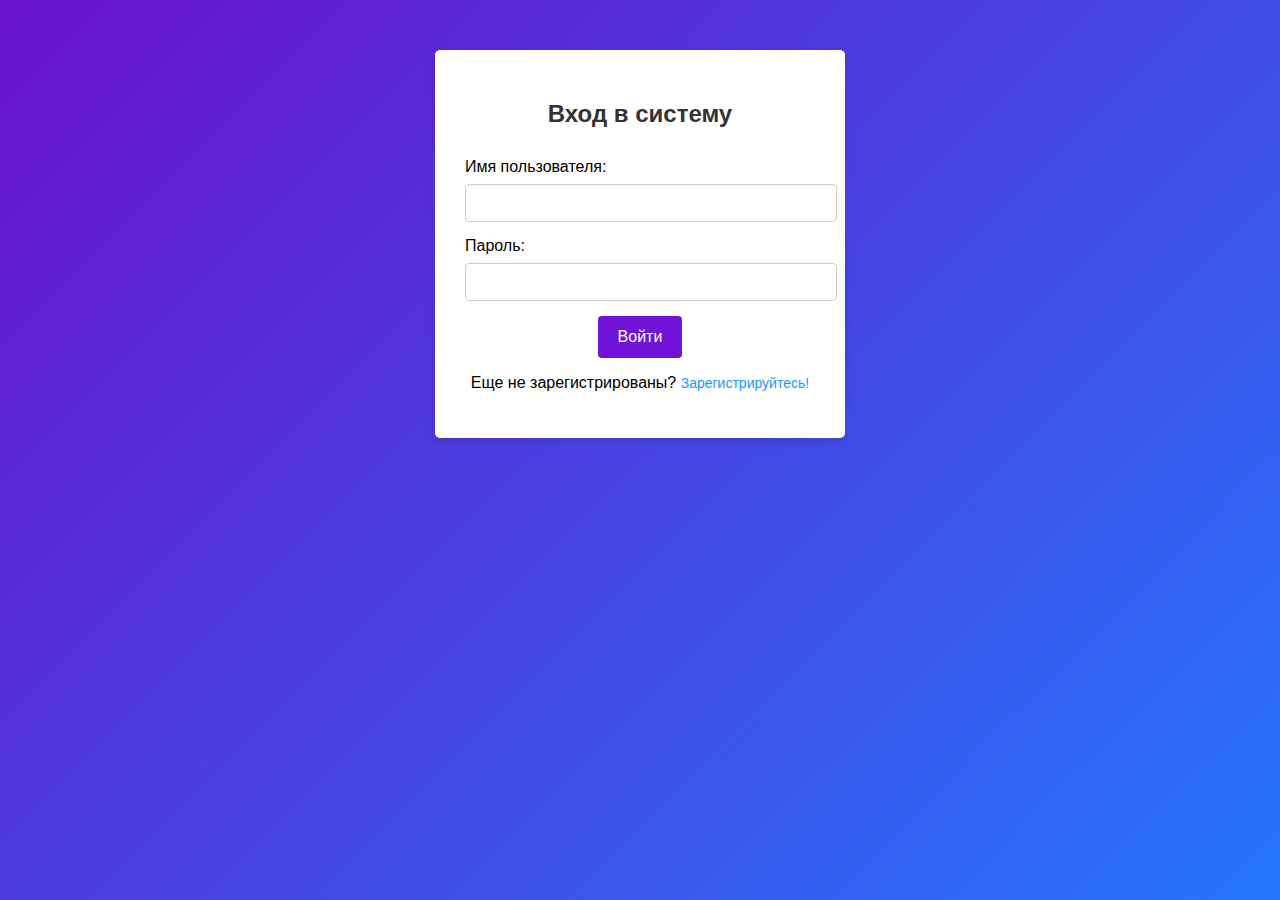
<file: target/classes/templates/index.html>
<!DOCTYPE html>
<html>
<head>
    <title>Вход в систему</title>
    <style>
        body {
            font-family: Arial, sans-serif;
            background: linear-gradient(135deg, #6a11cb, #2575fc);
            margin: 0;
            padding: 0;
            display: flex;
            justify-content: center;
            align-items: flex-start;
            height: 100vh;
        }

        .login-container {
            margin-top: 50px;
            background-color: #ffffff;
            padding: 30px;
            border-radius: 5px;
            box-shadow: 0 4px 8px rgba(0, 0, 0, 0.1);
            width: 350px;
            text-align: center;
        }

        h2 {
            color: #333333;
            margin-bottom: 30px;
        }

        label {
            display: block;
            margin-bottom: 8px;
            text-align: left;
            color: #000000;
        }

        input[type="text"],
        input[type="password"] {
            width: 100%;
            padding: 10px;
            margin-bottom: 15px;
            border: 1px solid #cccccc;
            border-radius: 4px;
            font-size: 14px;
        }

        input[type="submit"] {
            background-color: #7113d7;
            color: white;
            border: none;
            padding: 12px 20px;
            border-radius: 4px;
            font-size: 16px;
            cursor: pointer;
            transition: background-color 0.3s ease;
        }

        input[type="submit"]:hover {
            background-color: #6a11cb;
        }

        .register-link {
            margin-top: 15px;
            font-size: 14px;
            color: #1797ff;
            text-decoration: none;
        }

        .register-link:hover {
            text-decoration: underline;
        }

        .error-message {
            color: red;
            margin-top: 10px;
        }
    </style>
</head>
<body>
<div class="login-container">
    <h2>Вход в систему</h2>

    <!-- Добавлено сообщение об ошибке -->
    <div th:if="${error}" class="error-message" th:text="${error}"></div>

    <form action="/login" method="post">
        <label for="username">Имя пользователя:</label>
        <input type="text" id="username" name="username" required>

        <label for="password">Пароль:</label>
        <input type="password" id="password" name="password" required>

        <input type="submit" value="Войти">
    </form>

    <p>Еще не зарегистрированы? <a href="/register" class="register-link">Зарегистрируйтесь!</a></p>
</div>
</body>
</html>
</file>
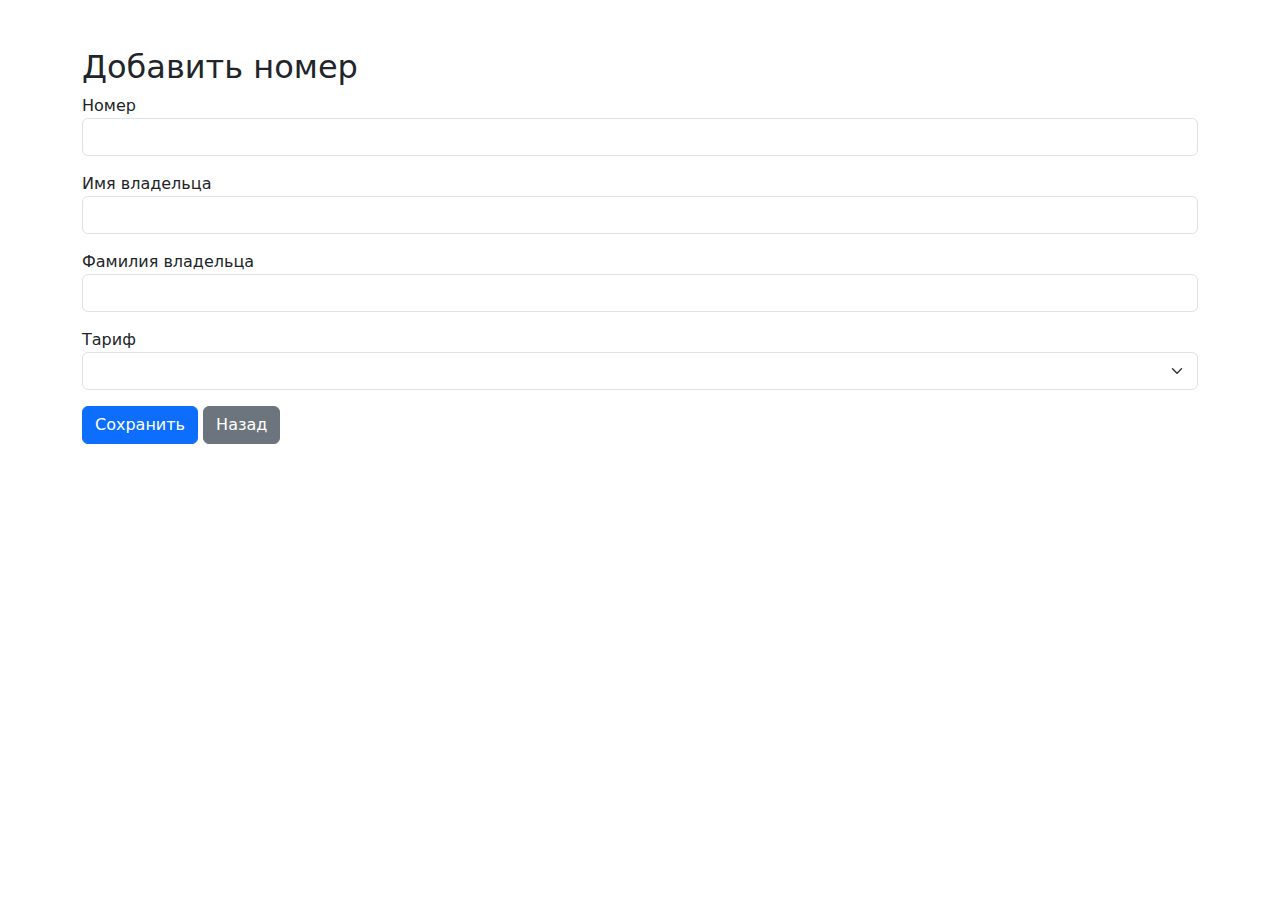
<file: target/classes/templates/add-phone-number.html>
<!DOCTYPE html>
<html xmlns:th="http://www.thymeleaf.org">
<head>
    <title>Добавить номер</title>
    <link href="https://cdn.jsdelivr.net/npm/bootstrap@5.3.0/dist/css/bootstrap.min.css" rel="stylesheet">
</head>
<body>
<div class="container mt-5">
    <h2>Добавить номер</h2>
    <form th:action="@{/admin/phone-numbers/add}" th:object="${phoneNumber}" method="post">
        <div class="mb-3">
            <label>Номер</label>
            <input class="form-control" th:field="*{number}" required />
        </div>
        <div class="mb-3">
            <label>Имя владельца</label>
            <input class="form-control" th:field="*{ownerFirstname}" required />
        </div>
        <div class="mb-3">
            <label>Фамилия владельца</label>
            <input class="form-control" th:field="*{ownerLastname}" required />
        </div>
        <div class="mb-3">
            <label>Тариф</label>
            <select class="form-select" name="planId" required>
                <option th:each="plan : ${phonePlans}" th:value="${plan.id}" th:text="${plan.name}"></option>
            </select>
        </div>
        <button class="btn btn-primary">Сохранить</button>
        <a href="/admin" class="btn btn-secondary">Назад</a>
    </form>
</div>
</body>
</html>
</file>
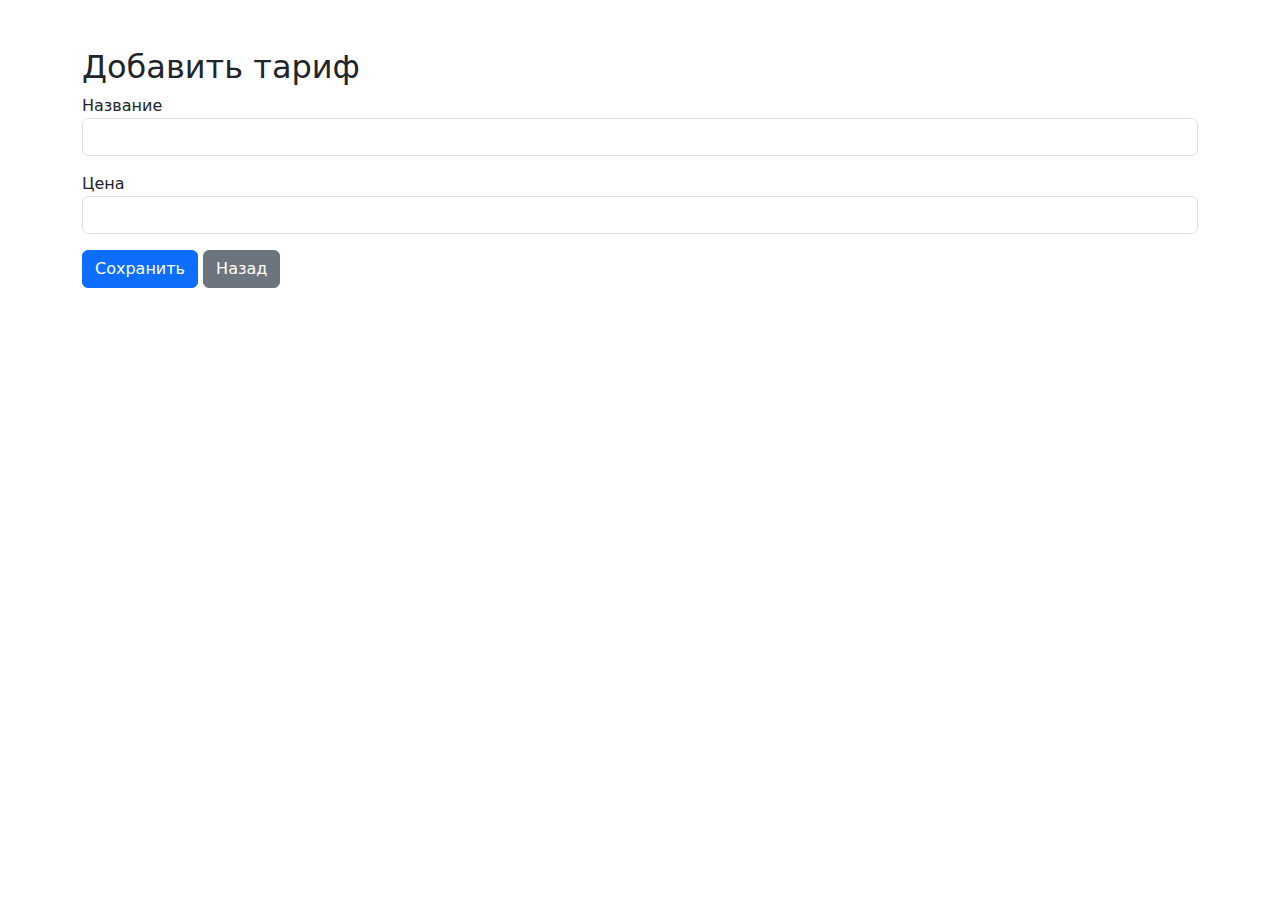
<file: target/classes/templates/add-phone-plan.html>
<!DOCTYPE html>
<html xmlns:th="http://www.thymeleaf.org">
<head>
    <title>Добавить тариф</title>
    <link href="https://cdn.jsdelivr.net/npm/bootstrap@5.3.0/dist/css/bootstrap.min.css" rel="stylesheet">
</head>
<body>
<div class="container mt-5">
    <h2>Добавить тариф</h2>
    <form th:action="@{/admin/phone-plans/add}" th:object="${plan}" method="post">
        <div class="mb-3">
            <label>Название</label>
            <input class="form-control" th:field="*{name}" required />
        </div>
        <div class="mb-3">
            <label>Цена</label>
            <input class="form-control" type="number" step="0.01" th:field="*{price}" required />
        </div>
        <button class="btn btn-primary">Сохранить</button>
        <a href="/admin" class="btn btn-secondary">Назад</a>
    </form>
</div>
</body>
</html>
</file>
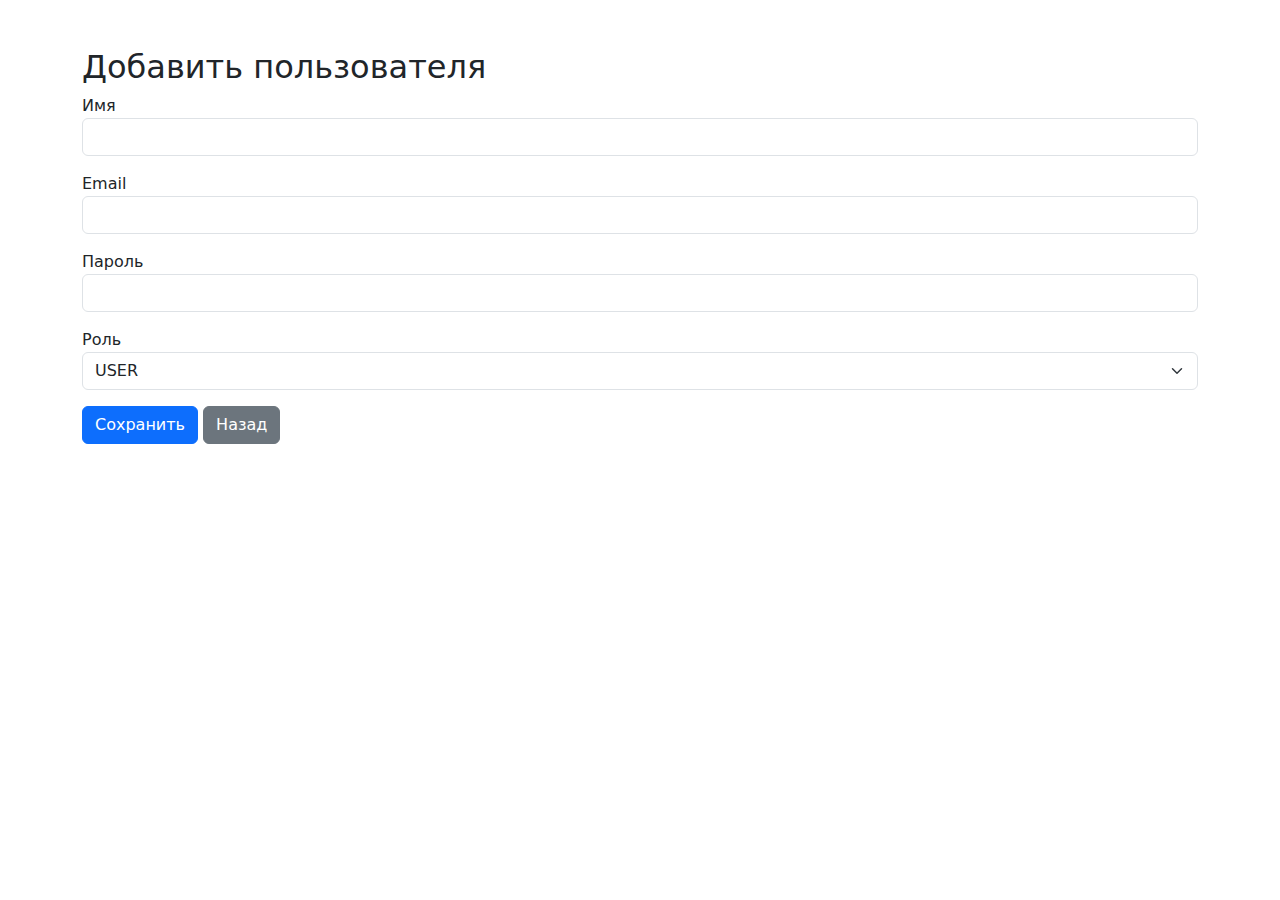
<file: target/classes/templates/add-user.html>
<!DOCTYPE html>
<html xmlns:th="http://www.thymeleaf.org">
<head>
    <title>Добавить пользователя</title>
    <link href="https://cdn.jsdelivr.net/npm/bootstrap@5.3.0/dist/css/bootstrap.min.css" rel="stylesheet">
</head>
<body>
<div class="container mt-5">
    <h2>Добавить пользователя</h2>
    <form th:action="@{/admin/users/add}" th:object="${user}" method="post">
        <div class="mb-3">
            <label>Имя</label>
            <input type="text" class="form-control" th:field="*{name}" required />
        </div>
        <div class="mb-3">
            <label>Email</label>
            <input type="email" class="form-control" th:field="*{email}" required />
        </div>
        <div class="mb-3">
            <label>Пароль</label>
            <input type="password" class="form-control" th:field="*{password}" required />
        </div>
        <div class="mb-3">
            <label>Роль</label>
            <select class="form-select" th:field="*{role}">
                <option value="user">USER</option>
                <option value="admin">ADMIN</option>
            </select>
        </div>
        <button type="submit" class="btn btn-primary">Сохранить</button>
        <a href="/admin" class="btn btn-secondary">Назад</a>
    </form>
</div>
</body>
</html>
</file>
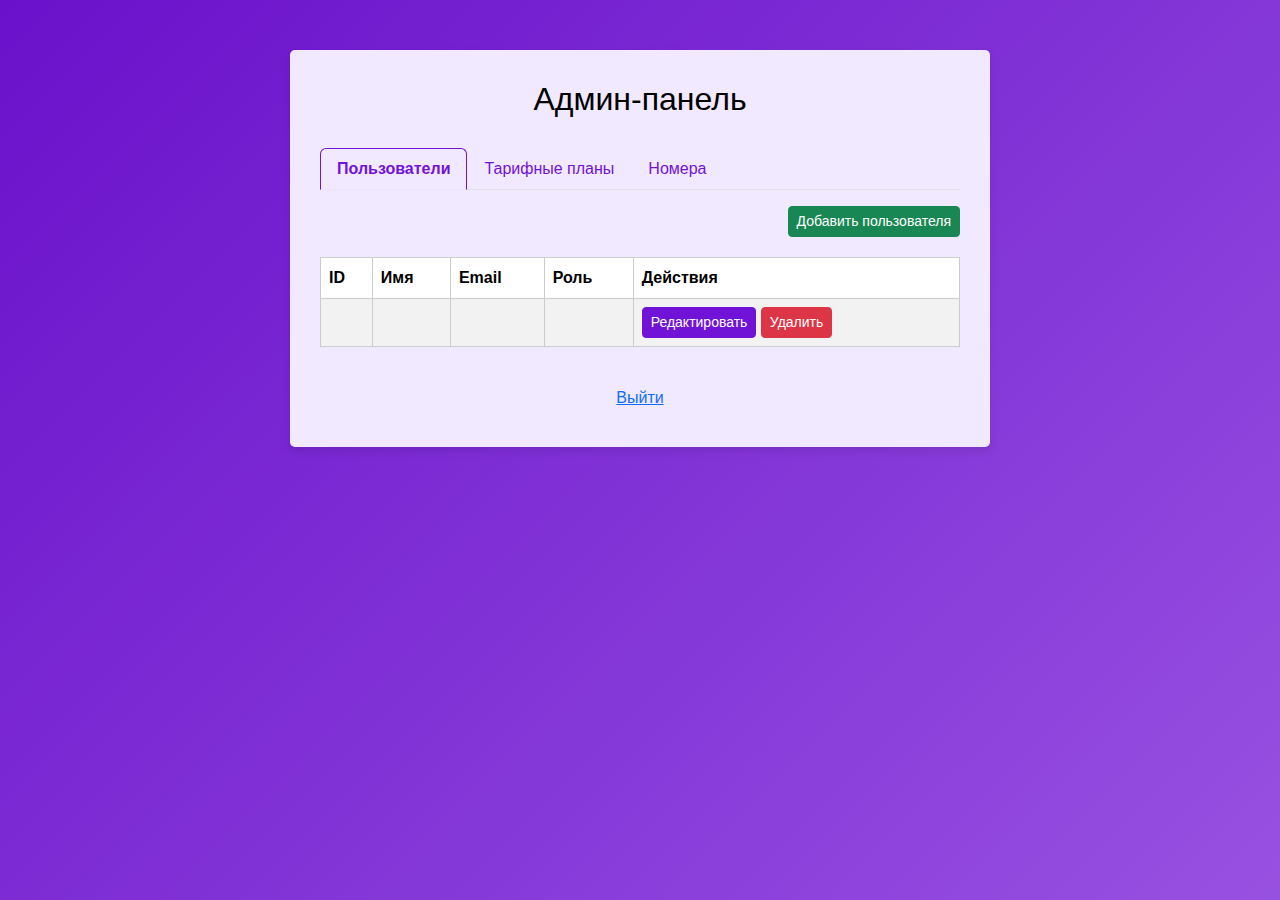
<file: target/classes/templates/admin.html>
<!DOCTYPE html>
<html xmlns:th="http://www.thymeleaf.org">
<head>
    <link href="https://cdn.jsdelivr.net/npm/bootstrap@5.3.3/dist/css/bootstrap.min.css" rel="stylesheet">
    <script src="https://cdn.jsdelivr.net/npm/bootstrap@5.3.3/dist/js/bootstrap.bundle.min.js"></script>
    <title>Админ</title>
    <style>
        body {
            font-family: Arial, sans-serif;
            background: linear-gradient(135deg, #6a11cb, #9751e1);
            margin: 0;
            padding: 0;
            display: flex;
            justify-content: center;
            align-items: flex-start;
            height: 100vh;
        }

        .admin-container {
            margin-top: 50px;
            background-color: #f1e9ff;
            padding: 30px;
            border-radius: 5px;
            box-shadow: 0 4px 8px rgba(0, 0, 0, 0.1);
            width: 700px;
            text-align: center;
        }

        h2 {
            color: #000000;
            margin-bottom: 30px;
        }

        table {
            width: 100%;
            border-collapse: collapse;
            margin-top: 20px;
        }

        th, td {
            border: 1px solid #cccccc;
            padding: 10px;
            text-align: left;
        }

        th {
            background-color: #e0e0e0;
        }

        :root {
            --megafon-purple: #7113d7;
            --megafon-purple-dark: #5a0fb1;
            --megafon-green: #2dc26b;
        }

        .btn-primary {
            background-color: var(--megafon-purple);
            border-color: var(--megafon-purple);
        }

        .btn-primary:hover, .btn-primary:focus {
            background-color: var(--megafon-purple-dark);
            border-color: var(--megafon-purple-dark);
        }

        .nav-tabs .nav-link.active {
            background-color: #f1e9ff !important;
            border-color: var(--megafon-purple) var(--megafon-purple) #eee4ff !important;
            color: var(--megafon-purple);
            font-weight: 600;
        }


        .nav-tabs .nav-link {
            color: var(--megafon-purple);
            border-color: transparent;
        }

        .nav-tabs .nav-link:hover {
            color: var(--megafon-purple-dark);
        }
    </style>
</head>
<body>
<div class="admin-container">
    <h2>Админ-панель</h2>

    <ul class="nav nav-tabs" id="adminTab" role="tablist">
        <li class="nav-item" role="presentation">
            <a class="nav-link active" id="users-tab" data-bs-toggle="tab" href="#users" role="tab">Пользователи</a>
        </li>
        <li class="nav-item" role="presentation">
            <a class="nav-link" id="plans-tab" data-bs-toggle="tab" href="#plans" role="tab">Тарифные планы</a>
        </li>
        <li class="nav-item" role="presentation">
            <a class="nav-link" id="numbers-tab" data-bs-toggle="tab" href="#numbers" role="tab">Номера</a>
        </li>
    </ul>

    <div class="tab-content mt-3" id="adminTabContent">

        <!-- Пользователи -->
        <div class="tab-pane fade show active" id="users" role="tabpanel">
            <div class="d-flex justify-content-end mb-2">
                <a href="/admin/users/add" class="btn btn-success btn-sm">Добавить пользователя</a>
            </div>
            <table class="table table-striped">
                <thead>
                <tr>
                    <th>ID</th><th>Имя</th><th>Email</th><th>Роль</th><th>Действия</th>
                </tr>
                </thead>
                <tbody>
                <tr th:each="user : ${users}" th:if="${!user.deleted}">
                    <td th:text="${user.id}"></td>
                    <td th:text="${user.name}"></td>
                    <td th:text="${user.email}"></td>
                    <td th:text="${user.role}"></td>
                    <td>
                        <a th:href="@{'/admin/edit-user/' + ${user.id}}" class="btn btn-sm btn-primary">Редактировать</a>
                        <form th:action="@{'/admin/delete-user/' + ${user.id}}" method="post" style="display:inline;">
                            <button class="btn btn-sm btn-danger" type="submit">Удалить</button>
                        </form>
                    </td>
                </tr>
                </tbody>
            </table>
        </div>

        <!-- Тарифные планы -->
        <div class="tab-pane fade" id="plans" role="tabpanel">
            <div class="d-flex justify-content-end mb-2">
                <a href="/admin/phone-plans/add" class="btn btn-success btn-sm">Добавить тариф</a>
            </div>
            <table class="table table-striped">
                <thead>
                <tr>
                    <th>ID</th><th>Название</th><th>Цена</th><th>Действия</th>
                </tr>
                </thead>
                <tbody>
                <tr th:each="plan : ${phonePlans}">
                    <td th:text="${plan.id}"></td>
                    <td th:text="${plan.name}"></td>
                    <td th:text="${plan.price}"></td>
                    <td>
                        <a th:href="@{'/admin/phone-plans/edit/' + ${plan.id}}" class="btn btn-sm btn-primary">Редактировать</a>
                        <form th:action="@{'/admin/phone-plans/delete/' + ${plan.id}}" method="post" style="display:inline;">
                            <button class="btn btn-sm btn-danger" type="submit">Удалить</button>
                        </form>
                    </td>
                </tr>
                </tbody>
            </table>
        </div>

        <!-- Номера -->
        <div class="tab-pane fade" id="numbers" role="tabpanel">
            <div class="d-flex justify-content-end mb-2">
                <a href="/admin/phone-numbers/add" class="btn btn-success btn-sm">Добавить номер</a>
            </div>
            <table class="table table-striped">
                <thead>
                <tr>
                    <th>ID</th><th>Номер</th><th>Имя</th><th>Фамилия</th><th>План</th><th>Действия</th>
                </tr>
                </thead>
                <tbody>
                <tr th:each="number : ${phoneNumbers}">
                    <td th:text="${number.id}"></td>
                    <td th:text="${number.number}"></td>
                    <td th:text="${number.ownerFirstname}"></td>
                    <td th:text="${number.ownerLastname}"></td>
                    <td th:text="${number.phonePlan.name}"></td>
                    <td>
                        <a th:href="@{'/admin/phone-numbers/edit/' + ${number.id}}" class="btn btn-sm btn-primary">Редактировать</a>
                        <form th:action="@{'/admin/phone-numbers/delete/' + ${number.id}}" method="post" style="display:inline;">
                            <button class="btn btn-sm btn-danger" type="submit">Удалить</button>
                        </form>
                    </td>
                </tr>
                </tbody>
            </table>
        </div>
    </div>

    <a href="/logout" class="btn btn-link mt-3">Выйти</a>
</div>
</body>
</html>
</file>
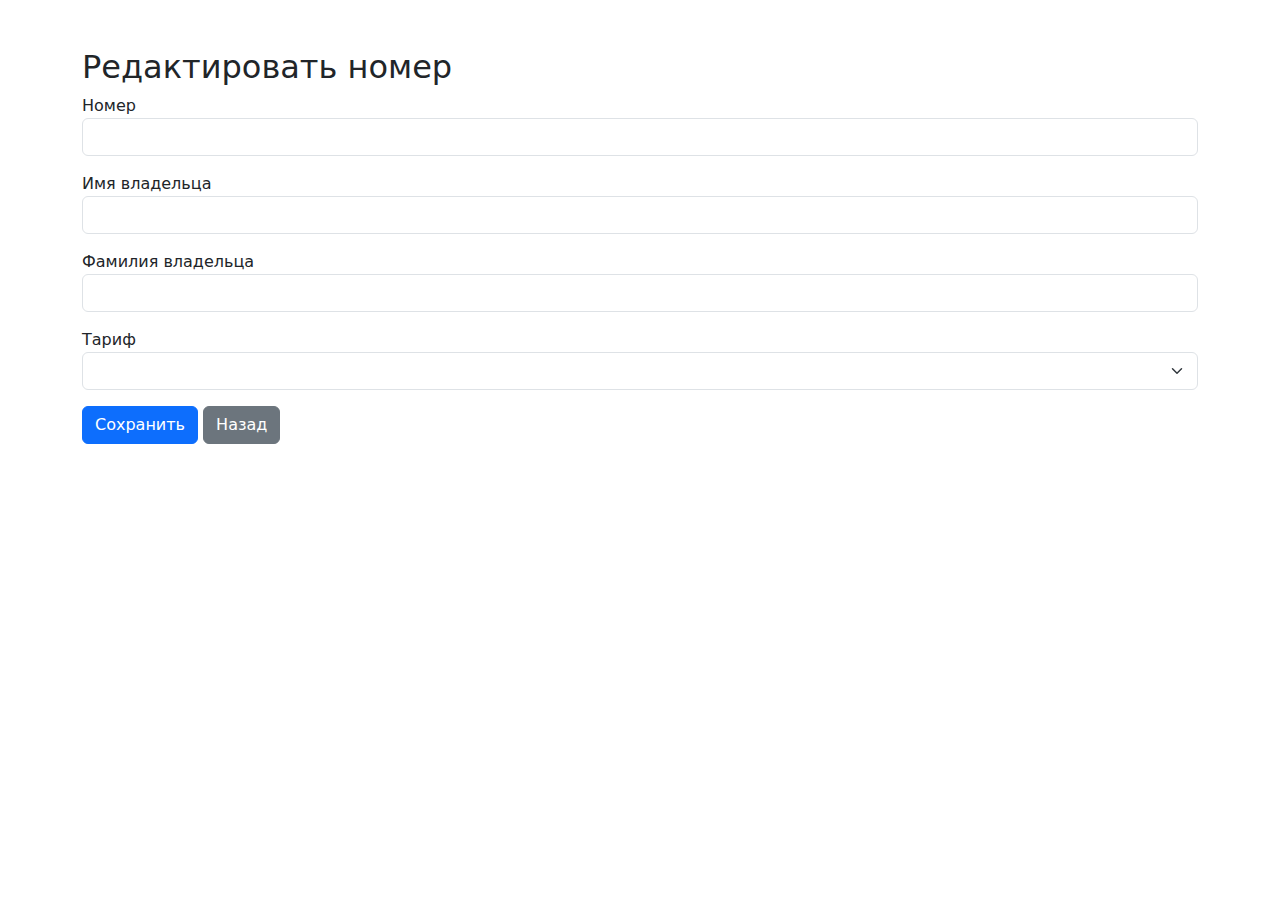
<file: target/classes/templates/edit-phone-number.html>
<!DOCTYPE html>
<html xmlns:th="http://www.thymeleaf.org">
<head>
    <title>Редактировать номер</title>
    <link href="https://cdn.jsdelivr.net/npm/bootstrap@5.3.0/dist/css/bootstrap.min.css" rel="stylesheet">
</head>
<body>
<div class="container mt-5">
    <h2>Редактировать номер</h2>
    <form th:action="@{/admin/phone-numbers/update}" method="post">
        <input type="hidden" name="id" th:value="${number.id}" />
        <div class="mb-3">
            <label>Номер</label>
            <input class="form-control" name="number" th:value="${number.number}" required>
        </div>
        <div class="mb-3">
            <label>Имя владельца</label>
            <input class="form-control" name="ownerFirstname" th:value="${number.ownerFirstname}" required>
        </div>
        <div class="mb-3">
            <label>Фамилия владельца</label>
            <input class="form-control" name="ownerLastname" th:value="${number.ownerLastname}" required>
        </div>
        <div class="mb-3">
            <label>Тариф</label>
            <select class="form-select" name="phonePlanId">
                <option th:each="plan : ${phonePlans}"
                        th:value="${plan.id}"
                        th:text="${plan.name}"
                        th:selected="${plan.id == number.phonePlan.id}">
                </option>
            </select>
        </div>
        <button class="btn btn-primary">Сохранить</button>
        <a href="/admin" class="btn btn-secondary">Назад</a>
    </form>
</div>
</body>
</html>
</file>
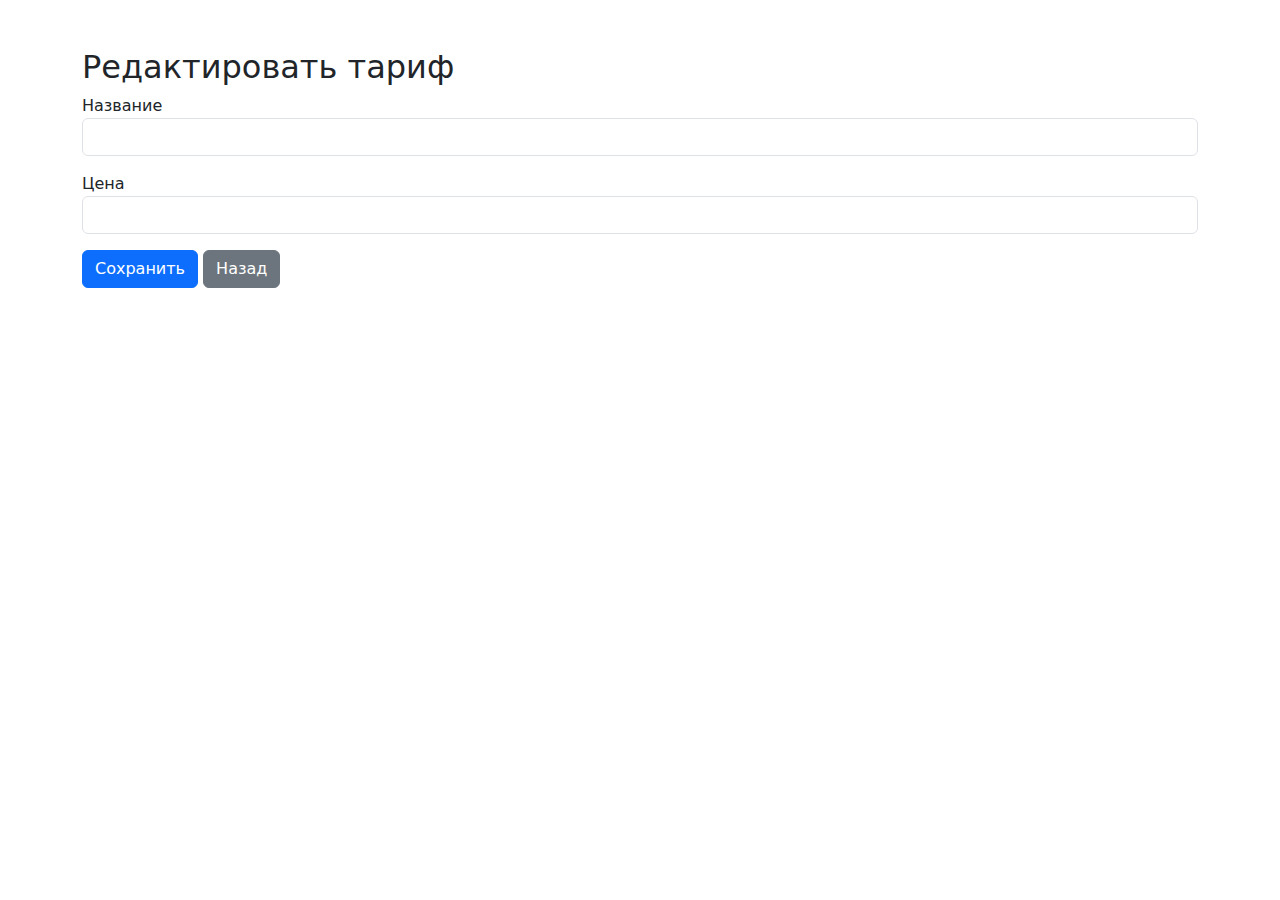
<file: target/classes/templates/edit-phone-plan.html>
<!DOCTYPE html>
<html xmlns:th="http://www.thymeleaf.org">
<head>
  <title>Редактировать тариф</title>
  <link href="https://cdn.jsdelivr.net/npm/bootstrap@5.3.0/dist/css/bootstrap.min.css" rel="stylesheet">
</head>
<body>
<div class="container mt-5">
  <h2>Редактировать тариф</h2>
  <form th:action="@{/admin/phone-plans/update}" method="post">
    <input type="hidden" name="id" th:value="${plan.id}" />
    <div class="mb-3">
      <label>Название</label>
      <input class="form-control" name="name" th:value="${plan.name}" required>
    </div>
    <div class="mb-3">
      <label>Цена</label>
      <input class="form-control" name="price" th:value="${plan.price}" type="number" required>
    </div>
    <button class="btn btn-primary">Сохранить</button>
    <a href="/admin" class="btn btn-secondary">Назад</a>
  </form>
</div>
</body>
</html>
</file>
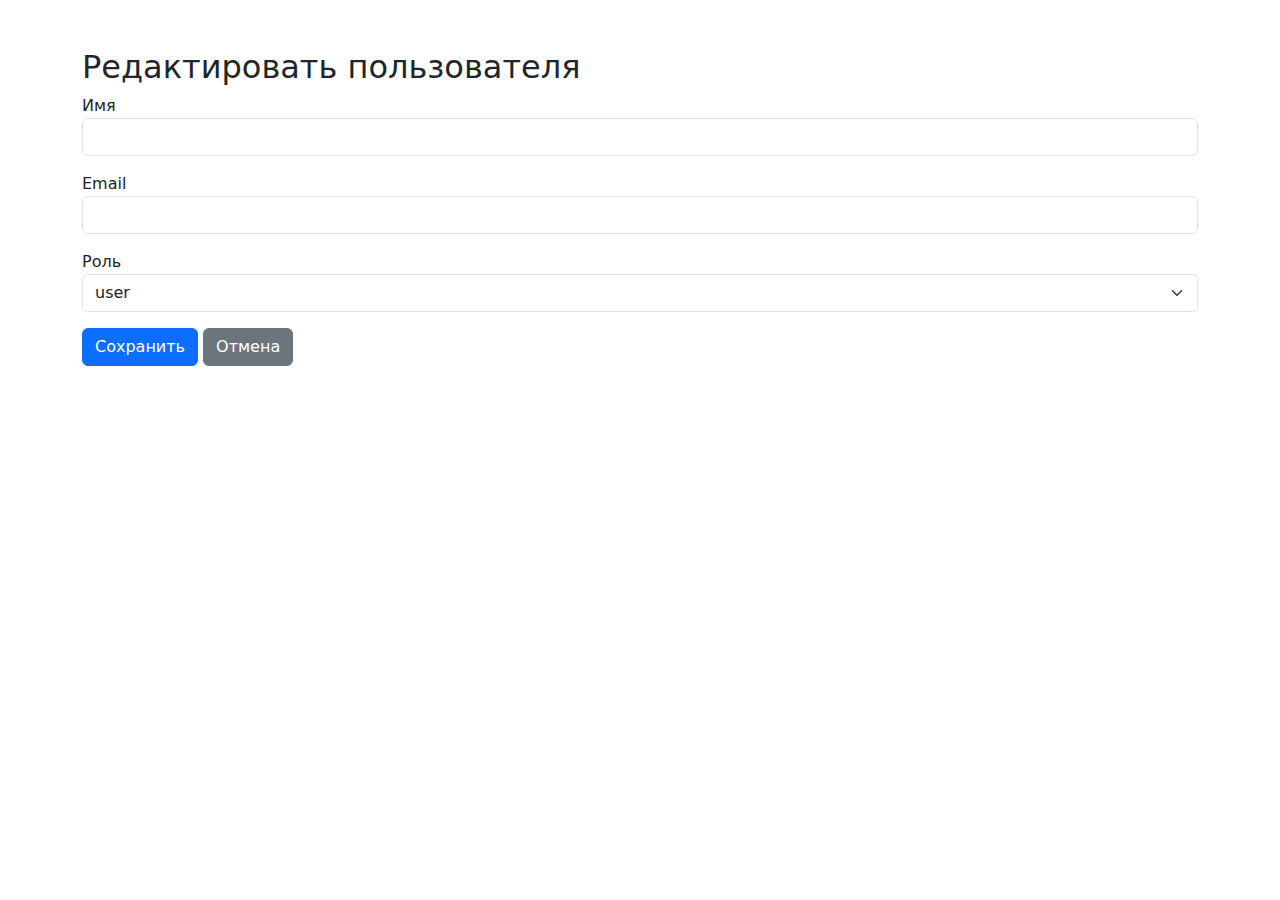
<file: target/classes/templates/edit-user.html>
<!DOCTYPE html>
<html xmlns:th="http://www.thymeleaf.org">
<head>
    <title>Редактировать пользователя</title>
    <link href="https://cdn.jsdelivr.net/npm/bootstrap@5.3.0/dist/css/bootstrap.min.css" rel="stylesheet">
</head>
<body>
<div class="container mt-5">
    <h2>Редактировать пользователя</h2>
    <form th:action="@{/admin/update-user}" method="post">
        <input type="hidden" th:name="id" th:value="${user.id}" />
        <div class="mb-3">
            <label>Имя</label>
            <input class="form-control" name="name" th:value="${user.name}" required>
        </div>
        <div class="mb-3">
            <label>Email</label>
            <input class="form-control" name="email" th:value="${user.email}" required>
        </div>
        <div class="mb-3">
            <label>Роль</label>
            <select class="form-select" name="role">
                <option th:selected="${user.role == 'user'}">user</option>
                <option th:selected="${user.role == 'admin'}">admin</option>
            </select>
        </div>
        <button class="btn btn-primary">Сохранить</button>
        <a href="/admin" class="btn btn-secondary">Отмена</a>
    </form>
</div>
</body>
</html>
</file>
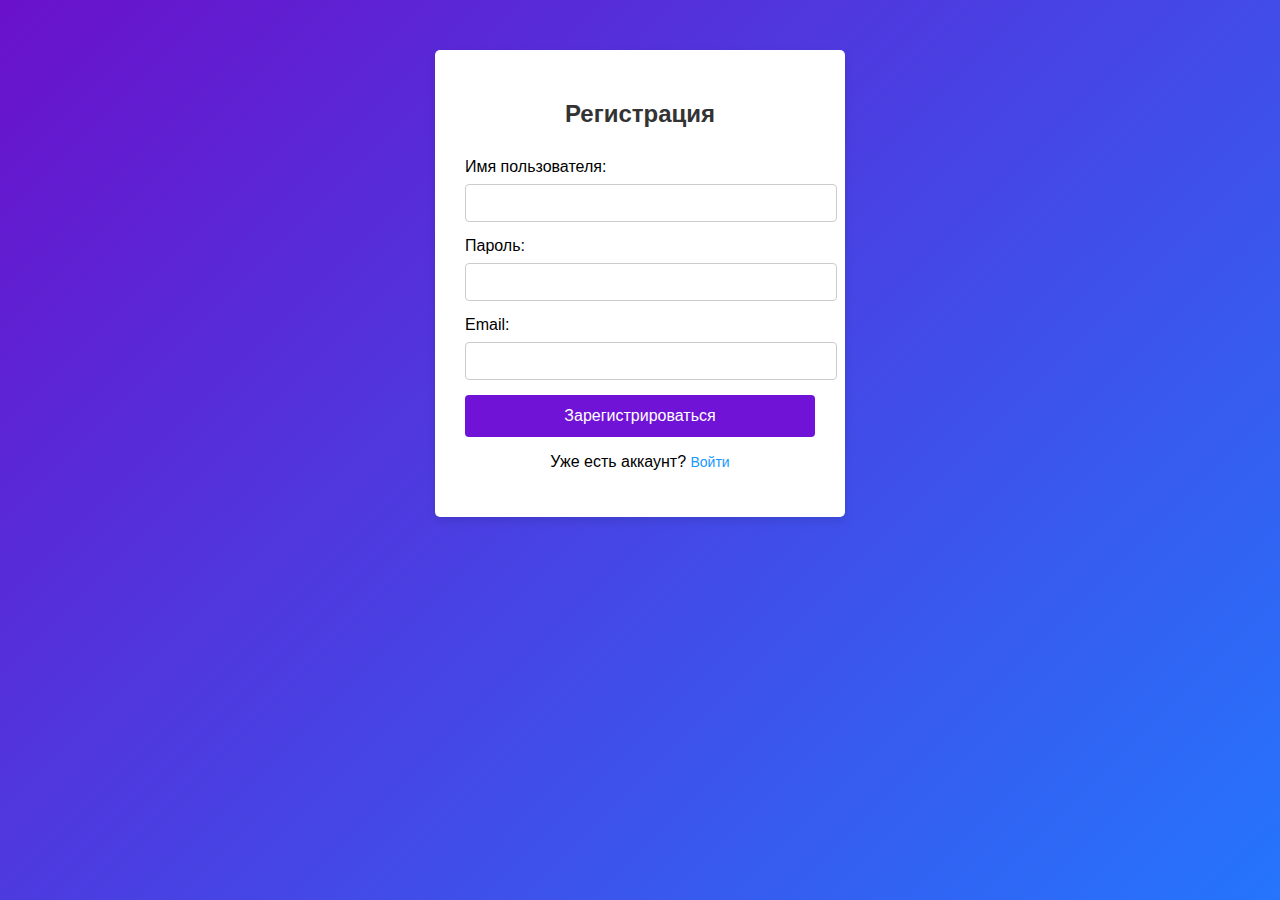
<file: target/classes/templates/register.html>
<!DOCTYPE html>
<html xmlns:th="http://www.thymeleaf.org">
<head>
    <title>Регистрация</title>
    <style>
        body {
            font-family: Arial, sans-serif;
            background: linear-gradient(135deg, #6a11cb, #2575fc);
            margin: 0;
            padding: 0;
            display: flex;
            justify-content: center;
            align-items: flex-start;
            height: 100vh;
        }

        .register-container {
            margin-top: 50px;
            background-color: #ffffff;
            padding: 30px;
            border-radius: 5px;
            box-shadow: 0 4px 8px rgba(0, 0, 0, 0.1);
            width: 350px;
            text-align: center;
        }

        h2 {
            color: #333333;
            margin-bottom: 30px;
        }

        label {
            display: block;
            margin-bottom: 8px;
            text-align: left;
            color: #000000;
        }

        input[type="text"],
        input[type="password"],
        input[type="email"] {
            width: 100%;
            padding: 10px;
            margin-bottom: 15px;
            border: 1px solid #cccccc;
            border-radius: 4px;
            font-size: 14px;
        }

        input[type="submit"] {
            background-color: #7113d7;
            color: white;
            border: none;
            padding: 12px 20px;
            border-radius: 4px;
            font-size: 16px;
            cursor: pointer;
            transition: background-color 0.3s ease;
            width: 100%;
        }

        input[type="submit"]:hover {
            background-color: #6a11cb;
        }

        .login-link {
            margin-top: 15px;
            font-size: 14px;
            color: #1797ff;
            text-decoration: none;
        }

        .login-link:hover {
            text-decoration: underline;
        }

        .error-message {
            color: red;
            margin-top: 10px;
            margin-bottom: 15px;
        }
    </style>
</head>
<body>
<div class="register-container">
    <h2>Регистрация</h2>

    <div th:if="${error}" class="error-message" th:text="${error}"></div>

    <form th:action="@{/register}" method="post">
        <label for="username">Имя пользователя:</label>
        <input type="text" id="username" name="username" required>

        <label for="password">Пароль:</label>
        <input type="password" id="password" name="password" required>

        <label for="email">Email:</label>
        <input type="email" id="email" name="email" required>

        <input type="submit" value="Зарегистрироваться">
    </form>

    <p>Уже есть аккаунт? <a th:href="@{/}" class="login-link">Войти</a></p>
</div>
</body>
</html>
</file>
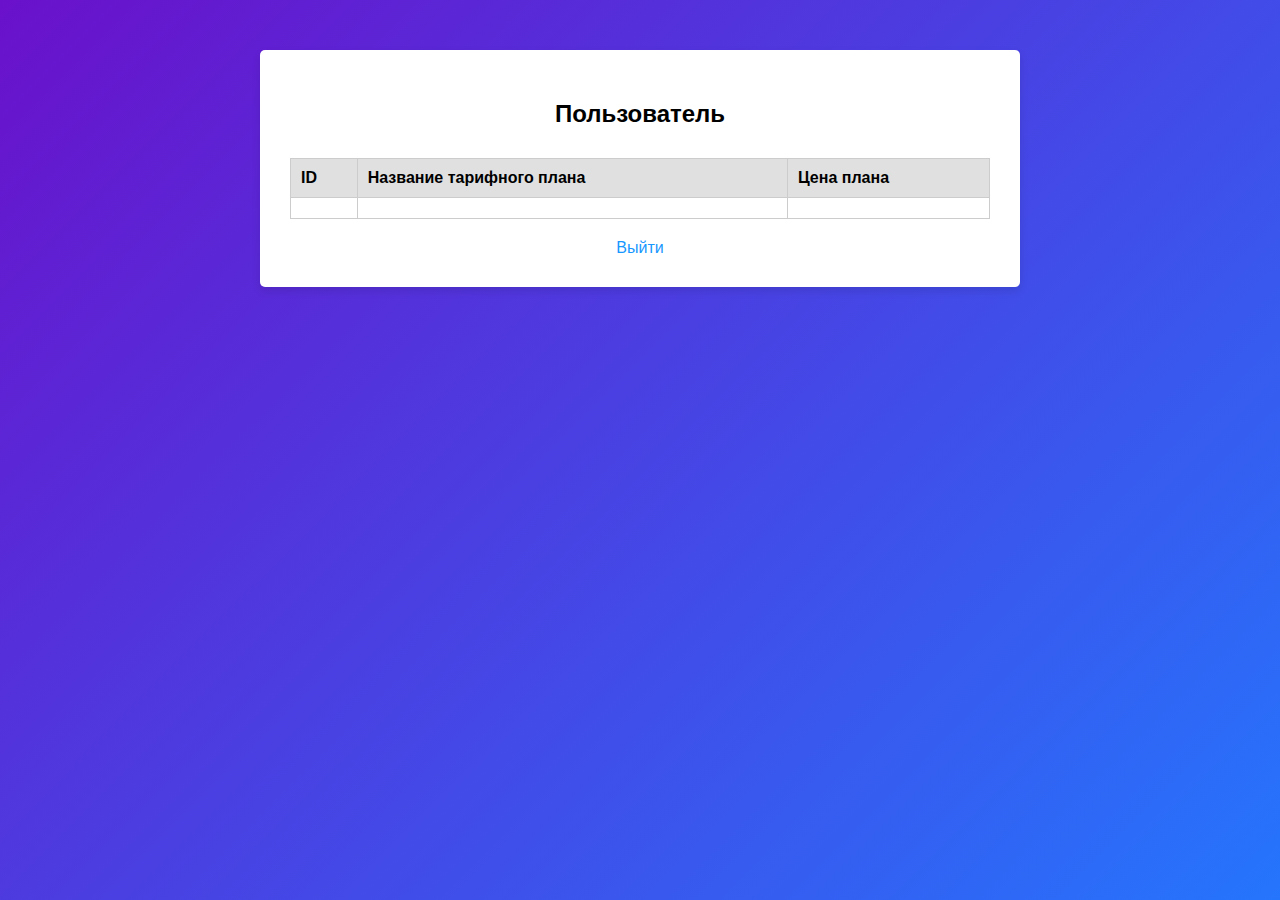
<file: target/classes/templates/user.html>
<!DOCTYPE html>
<html xmlns:th="http://www.thymeleaf.org">
<head>
    <title>Пользователь</title>
    <style>
        body {
            font-family: Arial, sans-serif;
            background: linear-gradient(135deg, #6a11cb, #2575fc);
            margin: 0;
            padding: 0;
            display: flex;
            justify-content: center;
            align-items: flex-start;
            height: 100vh;
        }

        .user-container {
            margin-top: 50px;
            background-color: #ffffff;
            padding: 30px;
            border-radius: 5px;
            box-shadow: 0 4px 8px rgba(0, 0, 0, 0.1);
            width: 700px;
            text-align: center;
        }

        h2 {
            color: #000000;
            margin-bottom: 30px;
        }

        table {
            width: 100%;
            border-collapse: collapse;
            margin-top: 20px;
        }

        th, td {
            border: 1px solid #cccccc;
            padding: 10px;
            text-align: left;
        }

        th {
            background-color: #e0e0e0;
        }

        .logout-link {
            margin-top: 20px;
            display: inline-block;
            color: #1797ff;
            text-decoration: none;
        }

        .logout-link:hover {
            text-decoration: underline;
        }
    </style>
</head>
<body>
<div class="user-container">
    <h2>Пользователь</h2>

    <table>
        <thead>
        <tr>
            <th>ID</th>
            <th>Название тарифного плана</th>
            <th>Цена плана</th>
        </tr>
        </thead>
        <tbody>
        <tr th:each="phonePlan : ${phonePlans}">
            <td th:text="${phonePlan.id}"></td>
            <td th:text="${phonePlan.name}"></td>
            <td th:text="${phonePlan.price}"></td>
        </tr>
        </tbody>
    </table>

    <a href="/logout" class="logout-link">Выйти</a>
</div>
</body>
</html>
</file>
